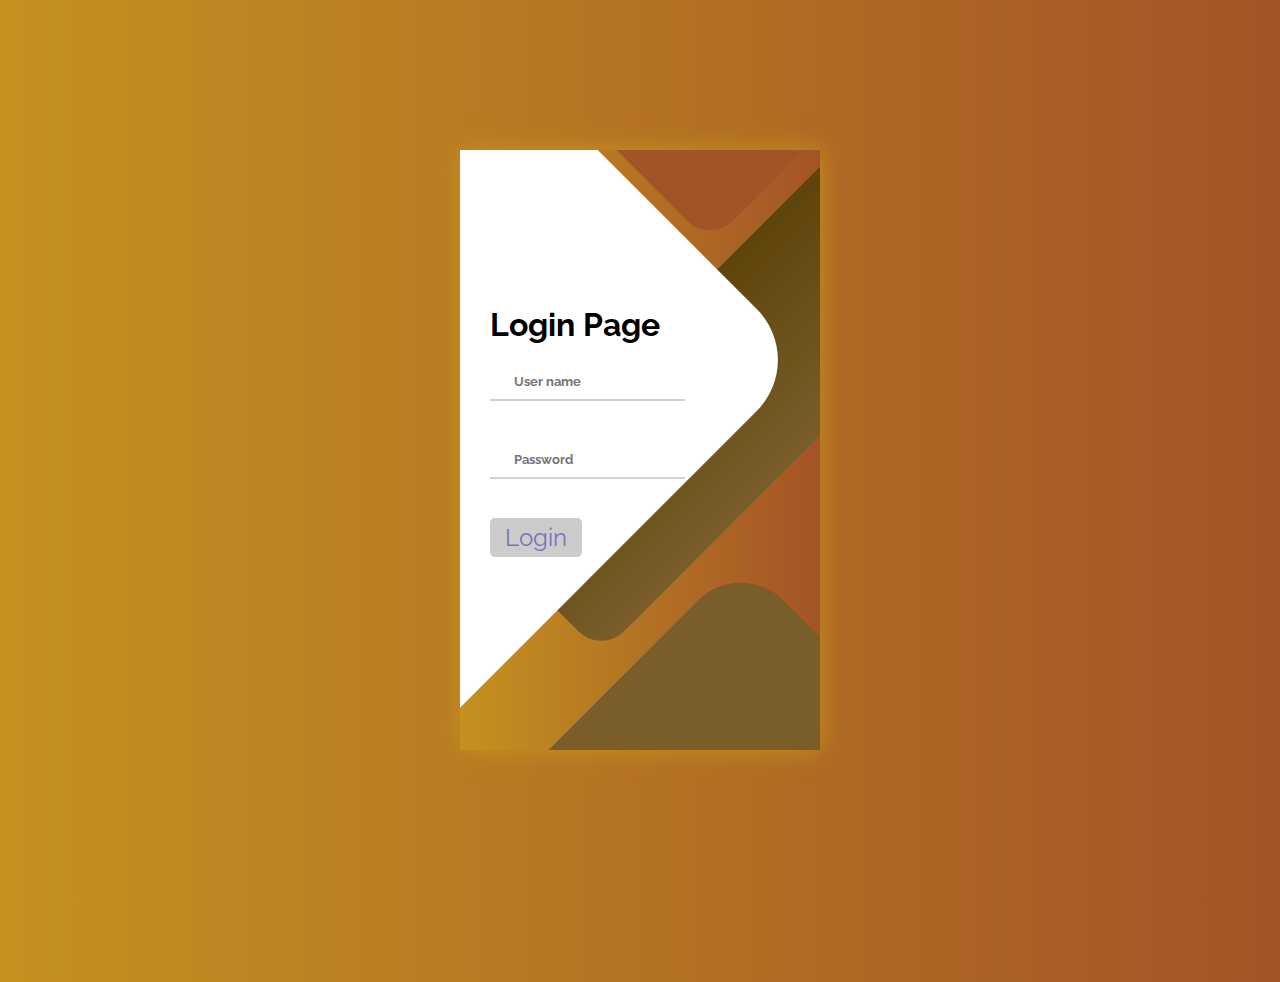
<file: Form/index.html>
<!DOCTYPE html>
<html lang="en">
<head>
    <meta charset="UTF-8">
    <meta http-equiv="X-UA-Compatible" content="IE=edge">
    <meta name="viewport" content="width=device-width, initial-scale=1.0">
    <link rel="stylesheet" href="index.css">
	<script src="index.js" defer></script>
    <title>Login Page</title>
</head>
<body>
    <div class="container">
		<div class="screen">
			<div class="screen__content">
				<form class="login">
					<h1>Login Page</h1>
					<div class="login__field">
						<input type="text" class="login__input" placeholder="User name" name="username"/>
					</div>
					<div class="login__field">

						<input id="password" type="password" name="password" class="login__input" placeholder="Password" />
					</div>
					<br>
					<input class="button__icon fas fa-chevron-right" id="button" type="button" value="Login" onClick="display(this.form)"/>

				</form>

			</div>
			<div class="screen__background">
				<span class="screen__background__shape screen__background__shape4"></span>
				<span class="screen__background__shape screen__background__shape3"></span>
				<span class="screen__background__shape screen__background__shape2"></span>
				<span class="screen__background__shape screen__background__shape1"></span>
			</div>
		</div>
	</div>
</body>
</html>
</file>
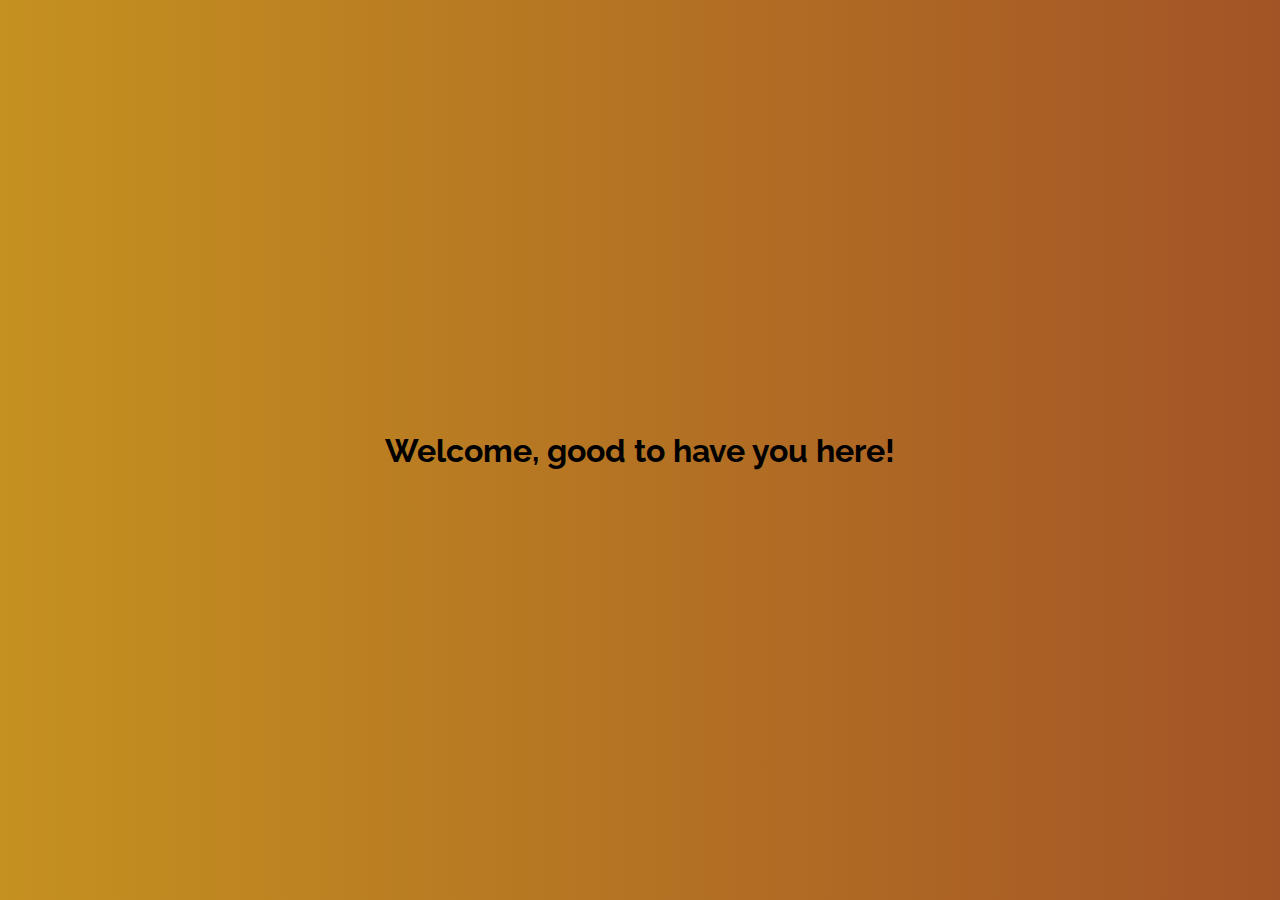
<file: Form/index1.html>
<!DOCTYPE html>
<html lang="en">
<head>
    <meta charset="UTF-8">
    <meta http-equiv="X-UA-Compatible" content="IE=edge">
    <meta name="viewport" content="width=device-width, initial-scale=1.0">
    <link rel="stylesheet" href="index.css">
    <title>Welcome Page</title>
</head>
<body>
    <div class="container">
        <form >
         <h1>Welcome, good to have you here!</h1>
        </form>  
</body>
</html>
</file>
<file: Form/index.css>
@import url('https://fonts.googleapis.com/css?family=Raleway:400,700');

* {
	box-sizing: border-box;
	margin: 0;
	padding: 0;	
	font-family: Raleway, sans-serif;
}

body {
	background: linear-gradient(90deg, #c59120, #a35426);		
}

.container {
	display: flex;
	align-items: center;
	justify-content: center;
	min-height: 100vh;
}

.screen {		
	background: linear-gradient(90deg, #c59120, #a35426);		
	position: relative;	
	height: 600px;
	width: 360px;	
	box-shadow: 0px 0px 24px  #c59120 ;
}

.screen__content {
	z-index: 1;
	position: relative;	
	height: 100%;
}

.screen__background {		
	position: absolute;
	top: 0;
	left: 0;
	right: 0;
	bottom: 0;
	z-index: 0;
	-webkit-clip-path: inset(0 0 0 0);
	clip-path: inset(0 0 0 0);	
}

.screen__background__shape {
	transform: rotate(45deg);
	position: absolute;
}

.screen__background__shape1 {
	height: 520px;
	width: 520px;
	background: #FFF;	
	top: -50px;
	right: 120px;	
	border-radius: 0 72px 0 0;
}

.screen__background__shape2 {
	height: 220px;
	width: 220px;
	background: #a35426;	
	top: -172px;
	right: 0;	
	border-radius: 32px;
}

.screen__background__shape3 {
	height: 540px;
	width: 190px;
	background: linear-gradient(270deg, #795d2b, #5e430a);
	top: -24px;
	right: 0;	
	border-radius: 32px;
}

.screen__background__shape4 {
	height: 400px;
	width: 200px;
	background: #795d2b;	
	top: 420px;
	right: 50px;	
	border-radius: 60px;
}

.login {
	width: 320px;
	padding: 30px;
	padding-top: 156px;
}

.login__field {
	padding: 20px 0px;	
	position: relative;	
}

.login__icon {
	position: absolute;
	top: 30px;
	color: #7875B5;
}

.login__input {
	border: none;
	border-bottom: 2px solid #D1D1D4;
	background: none;
	padding: 10px;
	padding-left: 24px;
	font-weight: 700;
	width: 75%;
	transition: .2s;
}

.login__input:active,
.login__input:focus,
.login__input:hover {
	outline: none;
	border-bottom-color: #6A679E;
}
input[type=button] {
  padding:5px 15px; 
  background:#ccc; 
  border:0 none;
  cursor:pointer;
  -webkit-border-radius: 5px;
  border-radius: 5px; 
}
.login__submit {
	background: #fff;
	font-size: 14px;
	margin-top: 30px;
	padding: 16px 20px;
	border-radius: 26px;
	border: 1px solid #D4D3E8;
	text-transform: uppercase;
	font-weight: 700;
	display: flex;
	align-items: center;
	width: 100%;
	color: #4C489D;
	box-shadow: 0px 2px 2px #5C5696;
	cursor: pointer;
	transition: .2s;
}

.login__submit:active,
.login__submit:focus,
.login__submit:hover {
	border-color: #6A679E;
	outline: none;
}

.button__icon {
	font-size: 24px;
	margin-left: auto;
	color: #7875B5;
}
.button__icon:hover {
  background-color:  #706cb7;
  color: #f4f4f4;
}

.button__icon:active {
  box-shadow: inset -2px -2px 3px #5a54c9,
              inset 2px 2px 3px rgba(0, 0, 0, .6);
}

.social-login {	
	position: absolute;
	height: 140px;
	width: 160px;
	text-align: center;
	bottom: 0px;
	right: 0px;
	color: #fff;
}

.social-icons {
	display: flex;
	align-items: center;
	justify-content: center;
}

.social-login__icon {
	padding: 20px 10px;
	color: #fff;
	text-decoration: none;	
	text-shadow: 0px 0px 8px #7875B5;
}

.social-login__icon:hover {
	transform: scale(1.5);	
}
</file>
